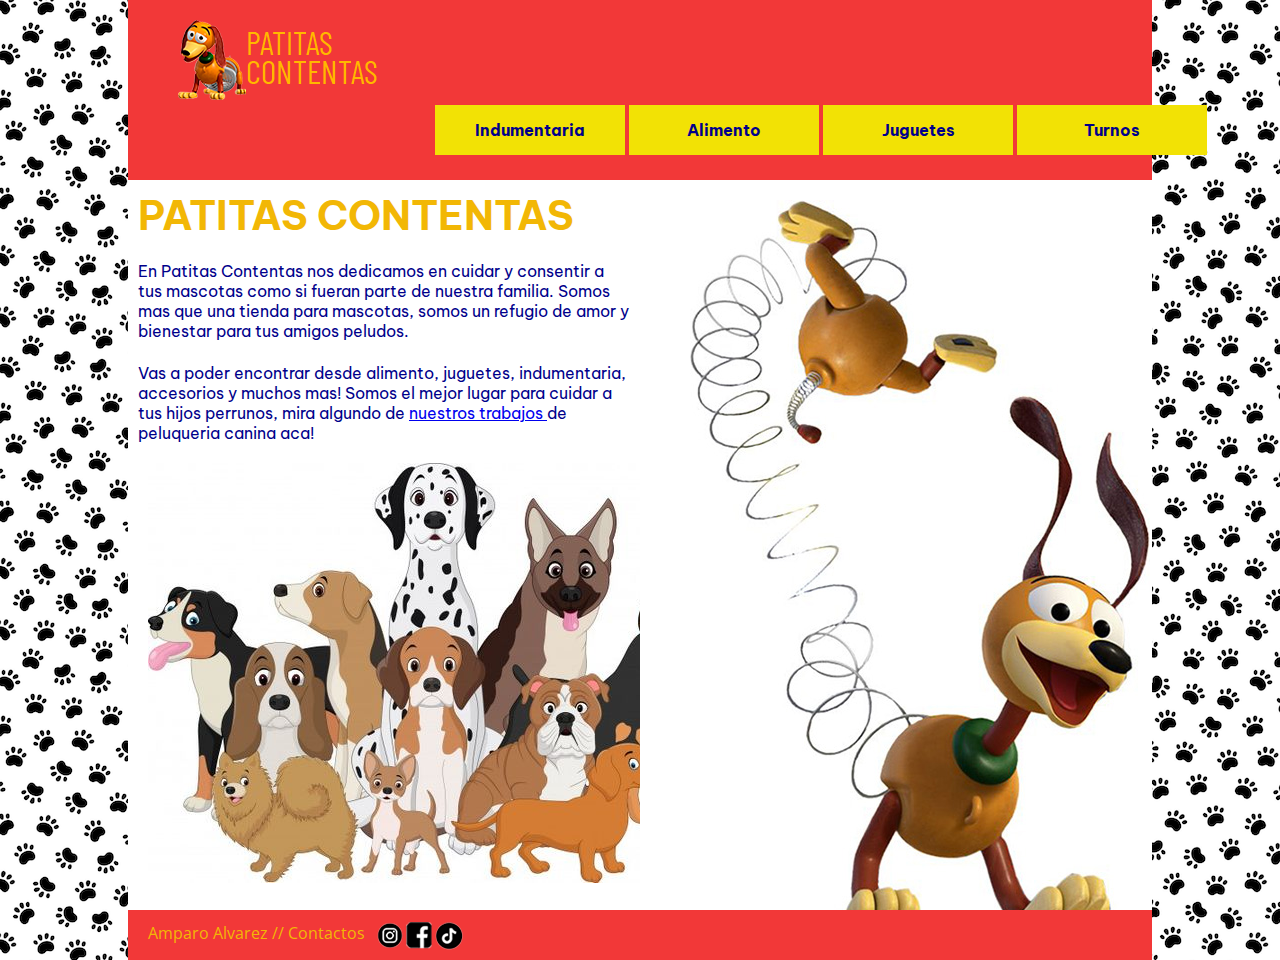
<file: index.html>
<!DOCTYPE html>
<html>
<head>
	<meta charset="utf-8">
	<meta name="viewport" content="width=device-width, initial-scale=1">
	<title>Patitas Contentas</title>
	<link rel="stylesheet" type="text/css" href="css/estilo.css">
</head>
<body>
	<main>
		<header> <img src="img/perro.png" class= "slincky">
			<div class="menu"> 
				<div1 class= "menu2">
				<ul class="botonera_horizontal">
	<li><a href="#">Indumentaria</a></li>
	<li><a href="#">Alimento</a></li>
	<li><a href="#">Juguetes</a></li>
	<li> <a href="formulario.html" > Turnos</a></li>
</ul>
</div1>
</div>
		</header>
		<nav> 
		</nav>
		<section> 
			<article id="izq"> 
				<h1 class="Titu"> PATITAS CONTENTAS </h1> 
				<p class= "Parrafo">En Patitas Contentas nos dedicamos en cuidar y consentir a tus mascotas como si fueran parte de nuestra familia. Somos mas que una tienda para mascotas, somos un refugio de amor y bienestar para tus amigos peludos. </p> 
				<br> 
					 <p class= "Parrafo"> Vas a poder encontrar desde alimento, juguetes, indumentaria, accesorios y muchos mas! Somos el mejor lugar para cuidar a tus hijos perrunos, mira algundo de <a href="galeria.html" >nuestros trabajos </a></li> de peluqueria canina aca! </p> 
					 <img src="img/perros.jpg" class= "perros">
			</article>
			<article id="der"> <img src="img/perrodos.jpg" class= "slincky"> </article1>
		</section>
		<footer> 
		<article id="izq1"> Amparo Alvarez // Contactos <img src="img/redsocial.png" class= "Redes"> </article> </footer>
</div>
</main>

</body>
</html>
</file>
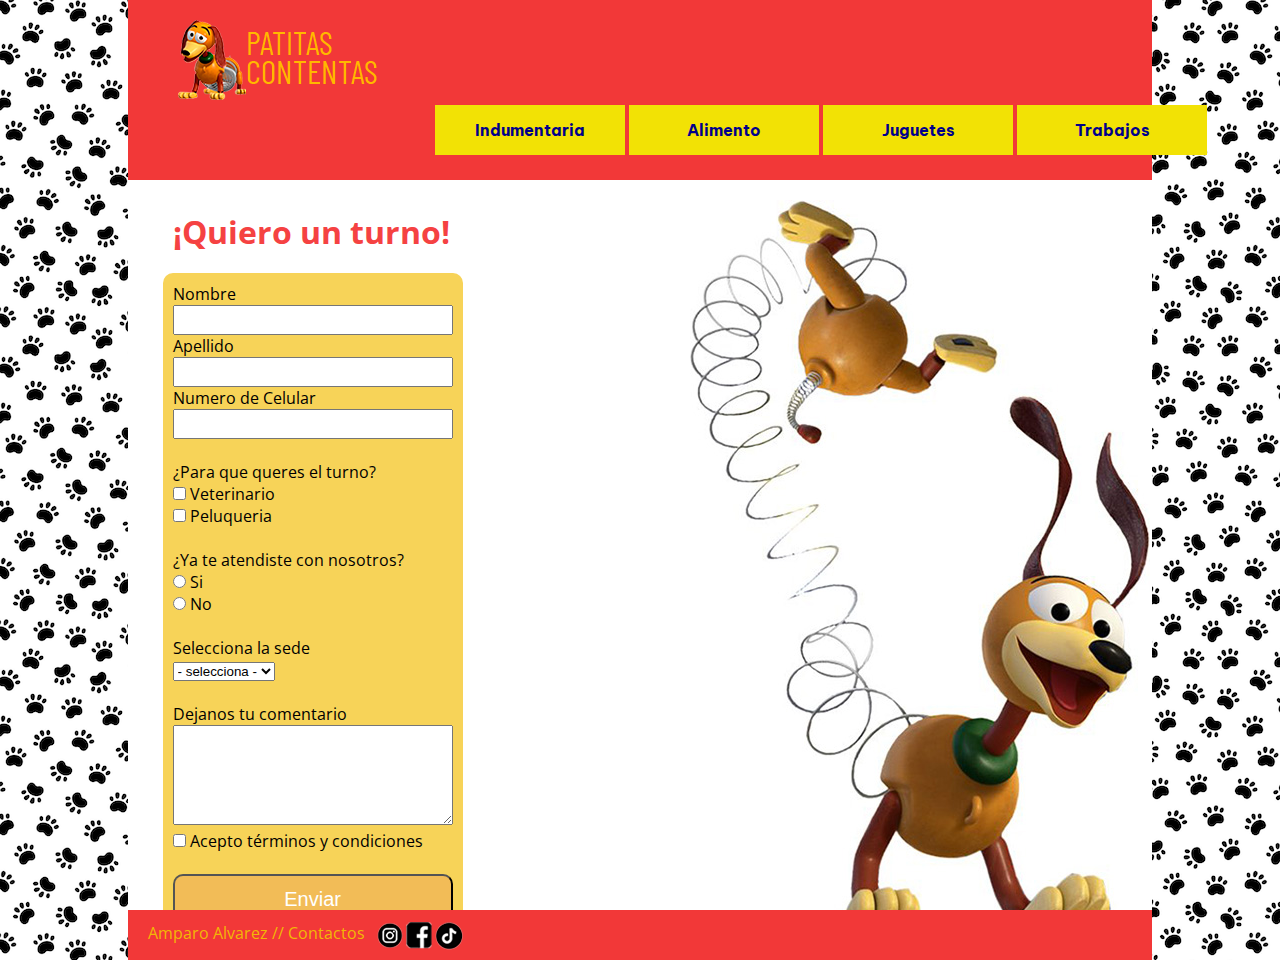
<file: formulario.html>
<!DOCTYPE html>
<html>
<head>
	<meta charset="utf-8">
	<meta name="viewport" content="width=device-width, initial-scale=1">
	<title>Formulario</title>
	<link rel="stylesheet" type="text/css" href="css/estilo.css">
</head>
<body>
	<main>
		<header> <a href="index.html"> 
<img src="img/perro.png" class= "slincky"> </a>
			<div class="menu"> 
				<div1 class= "menu2">
				<ul class="botonera_horizontal">
	<li><a href="#">Indumentaria</a></li>
	<li><a href="#">Alimento</a></li>
	<li><a href="#">Juguetes</a></li>
	<li> <a href="galeria.html" > Trabajos</a></li>
</ul>
</div1>
</div>
		</header>
		<nav> 
		</nav>
		<section> 
			<article id="izq"> 
				<h1 class="Tituloform">¡Quiero un turno!</h1>
				<form action="mailto:mimail@gmail.com" method="post">
<label> Nombre </label> <br>
<input type="text" name="nombre" class="largo"><br>

<label> Apellido </label> <br>
<input type="text" name="nombre" class="largo"><br>

<label>Numero de Celular</label> <br>
<input type="password" name="contra" class="largo"><br>

<br>
<label> ¿Para que queres el turno?</label> <br>

<input type="checkbox" name="hobby"> 
<label>Veterinario</label> <br>

<input type="checkbox" name="hobby">
<label>Peluqueria</label> <br>

 <br>

<label> ¿Ya te atendiste con nosotros?</label> <br>
<input type="radio" name="helado" value="si">
<label>Si</label> <br>

<input type="radio" name="helado" value="no">
<label>No</label> <br>


 <br>
<label>Selecciona la sede</label> <br/>

<select id="so" name="so">
	<option value="" selected="selected">- selecciona -</option>
	<option value="windows">BsAs Capital</option>
	<option value="mac">Zona Norte</option>
	<option value="linux">Zona Sur</option>
</select>
<br>
<br>
<label>Dejanos tu comentario</label><br/>
<textarea class="caja"></textarea>

<br>
<input type="checkbox" name="acepto">
<label> Acepto términos y condiciones </label> <br>
<br>

<input type="submit" name="enviar" value="Enviar" class="boton">


</form>
			</article>
			<article id="der"> <img src="img/perrodos.jpg" class= "slincky"> </article1>
		</section>
		<footer> 
		<article id="izq1"> Amparo Alvarez // Contactos <img src="img/redsocial.png" class= "Redes"> </article> </footer>
</div>
</main>
</html>
</file>
<file: css/estilo.css>
@import url('https://fonts.googleapis.com/css2?family=Be+Vietnam+Pro:ital,wght@0,100;0,200;0,300;0,400;0,500;0,600;0,700;0,800;0,900;1,100;1,200;1,300;1,400;1,500;1,600;1,700;1,800;1,900&display=swap');
@import url('https://fonts.googleapis.com/css2?family=Open+Sans:ital,wght@0,300..800;1,300..800&display=swap');
*{
	margin: 0;
	padding: 0;
	box-sizing: border-box;
}


body{
	background-image: url(../img/patas.png);
	}

main{ 
width: 80%;
height: 950px;
margin-left: auto;
margin-right: auto;
}

header {
	width: 100%;
	height: 100px;
	background-color: #F23838;
	}
	.slincky {
margin-left: 50px;
margin-top: 20px;
	}
	.perros {
margin-left: 10px;
margin-top: 20px;
	}

ul.botonera_horizontal, ul.botonera_vertical {
	margin: 0;
	padding: 0;
	list-style-type: none;
}
ul.botonera_horizontal li{
	display: inline;
}
ul.botonera_horizontal li a {
	width: 190px;
	height: 50px;
	line-height: 50px;
	background-color: #F2E205;
	display: inline-block;
	text-align: center;
	color: darkblue;
	text-decoration: none;
	font-family: "Be Vietnam Pro", sans-serif;
	font-weight: bold;
}
ul.botonera_horizontal li a:hover {
	background-color: #f7d358;

}
.menu {
	width: 80%;
margin-left: 30%;
margin-right: auto;
}
.menu2 {
	width: 80%;
margin-left: auto;
margin-right: auto;
}
nav {
	width: 100%;
	height: 80px;
	background-color: #F23838;
	}

section {
	width: 100%;
	height: 730px;
	background-color: #F23838;
	overflow: hidden;
	}
#izq {
	width: 50%;
	height: 730px;
	background-color: white;
	float: left;
	padding: 10px;
	}
#der {
	width: 50%;
	height: 730px;
	background-color: white;
	float: right;
	}
.Parrafo {
	font-family: "Be Vietnam Pro", sans-serif;
	color: darkblue;
	}
.Titu {
	font-family: "Be Vietnam Pro", sans-serif;
	font-size: 40px;
	margin-bottom: 20px;
	color: #F2B705;
	}

footer {
    width: 100%;
    height: 50px;
    background-color: #F23838;
    padding: 20px;
    box-sizing: border-box; 
}

#izq1 {
    color: #F2B705;
    margin-top: -20px;
}

img.Redes {
    max-width: 100%; 
    height: auto; 
    vertical-align: middle; 
}
body{
 font-family: "Open Sans", sans-serif;
background-color: #F23838;
}

form{
width: 300px;
background-color:#f7d358 ;
padding: 10px;
margin: 10px;
border-radius: 10px;
margin-left: 5%;
	margin-right: 50%;

}

.largo{
	width: 100%;
	height: 30px;
}

.caja{
	width: 100%;
	height: 100px;
}

.Tituloform{
	color:#f54242;
width: 300px;
background-color:white ;
padding: 10px;
margin: 10px;
border-radius: 10px;
margin-left: 5%;
	margin-right: 50%;
}

.boton{
	width: 100%;
	height: 50px;
	font-size: 20px;
	color: white;
	background-color: #F2BC57;
	border-radius: 10px;
}
	.miniaturas{
	width: 500px;
}

.slider{
	width: 50%;
	height: 630px;
	margin-top: 5%;
		margin-left: 25%;
	margin-right: 50%;
}
</file>
